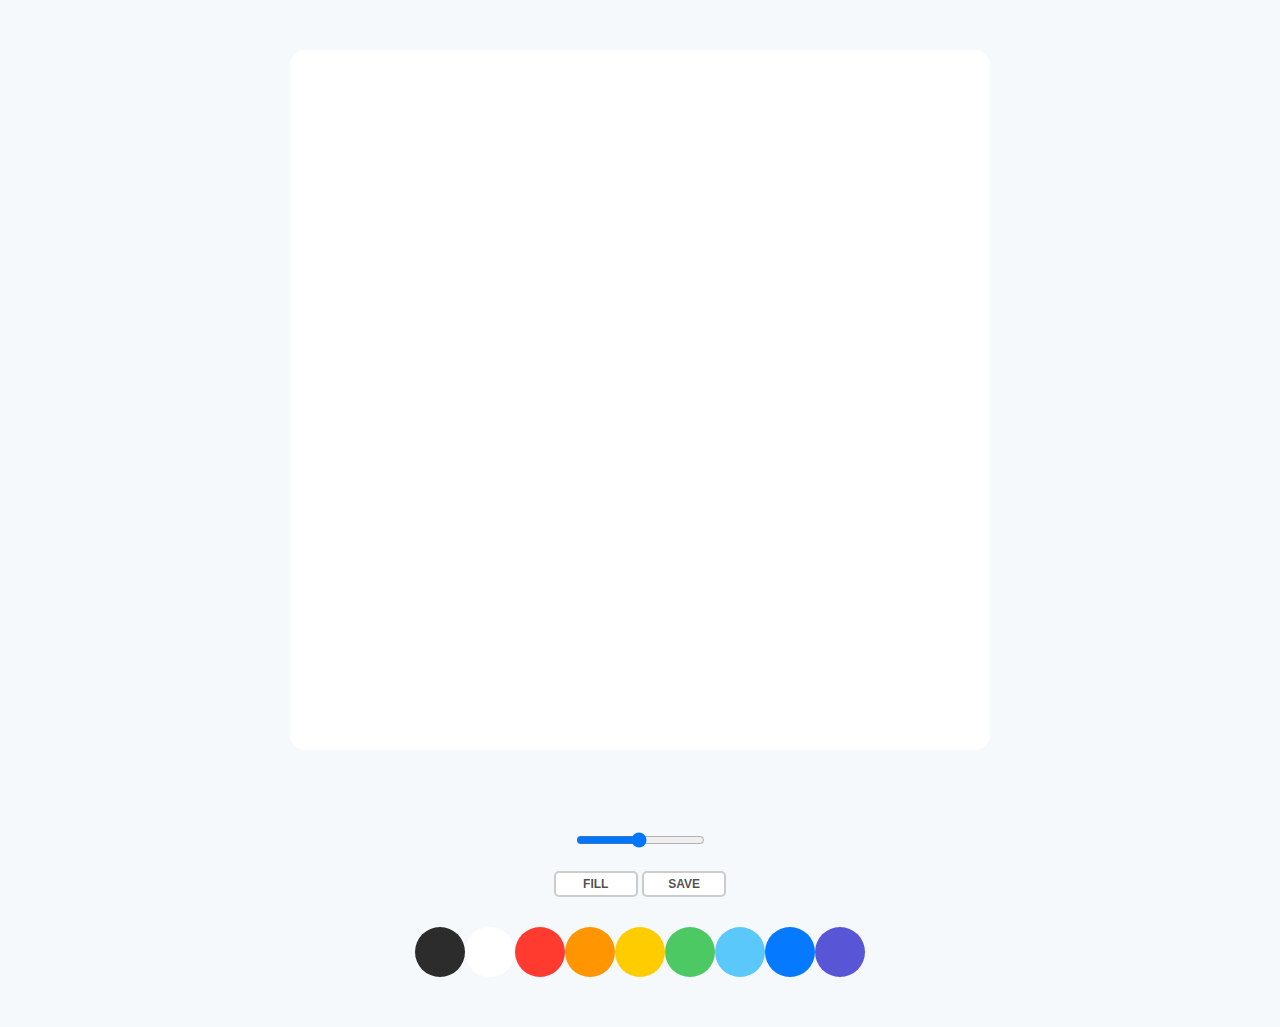
<file: paintjs/index.html>
<!DOCTYPE html>
<html lang="ko">
    <head>
        <meta chareset="UTF-8" />
        <meta name="viewprot" content="width=device-width, initial-scale=1.0" />
        <meta http-equiv="X-UA-Compatible" content="ie=edge" />
        <link rel="stylesheet" href="styles.css" />
        <title>PaintJS</title>
    </head>
    <body>
        <canvas id ="jsCanvas" class="canvas"></canvas>
        <div class="controls">
            <div class="controls__range">
                <input type="range"  id="jsRange" min="0.1" max="5" value="2.5" step="0.1" />
            </div>
            <div class="controls__btns"><button id="jsMode">Fill</button>
                <button id="jsSave">save</button></div>
                
            <div class="controls__colors" id="jsColors">
                <div class="controls__color jsColors" style="background-color:#2c2c2c"></div>
                <div class="controls__color jsColors" style="background-color:white"></div>
                <div class="controls__color jsColors" style="background-color:#FF3B30"></div>
                <div class="controls__color jsColors" style="background-color:#FF9500"></div>
                <div class="controls__color jsColors" style="background-color:#FFCC00"></div>
                <div class="controls__color jsColors" style="background-color:#4DC963"></div>
                <div class="controls__color jsColors" style="background-color:#5AC8FA"></div>
                <div class="controls__color jsColors" style="background-color:#0579ff"></div>
                <div class="controls__color jsColors" style="background-color:#5856D6"></div>
            </div>

            
        </div>
        <script src="app.js"></script>
    </body>
</html>
</file>
<file: paintjs/styles.css>
@import "reset.css";
body{
    background-color : #f6f9fc;
    font-family:-apple-system, BlinkMacSystemFont, 'Segoe UI', Roboto, Oxygen, Ubuntu, Cantarell, 'Open Sans', 'Helvetica Neue', sans-serif;
    display: flex;
    flex-direction: column;
    align-items: center;
    padding: 50px 0px;
}

canvas{
    width: 700px;
    height: 700px;
    background-color: white;
    border-radius: 15px;
    box-shadow: 0 4px 6px rgba(50, 50, 93, 0.00), 0 1px 3ppx rgba(0, 0, 0, 0.08);

}

.controls{
    margin-top: 80px;
    display: flex;
    flex-direction: column;
    align-items : center;
}

.controls .controls__btns{
    margin-bottom : 30px;
}

.controls__btns button{
    all: unset;
    cursor: pointer;
    background-color: white;
    padding: 5px 0px;
    width: 80px;
    text-align: center;
    border-radius: 5px;
    box-shadow: 0 4px 6px rgba(50, 50, 93, 0.00), 0 1px 3ppx rgba(0, 0, 0, 0.08);
    border: 2px solid rgba(0, 0, 0, 0.2);
    color: rgba(0, 0, 0, 0.7);
    text-transform: uppercase;
    font-weight: 800;
    font-size: 12px;
}
.controls__btns button:active{
    transform:scale(0.98);
}

.controls .controls__colors{
    display: flex;
}

.controls__colors .controls__color{
    width: 50px;
    height: 50px;
    border-radius: 25px; 
    box-shadow: 0 4px 6px rgba(50, 50, 93, 0.00), 0 1px 3ppx rgba(0, 0, 0, 0.08);
}

.controls .controls__range{
    margin-bottom: 20px;
}
</file>
